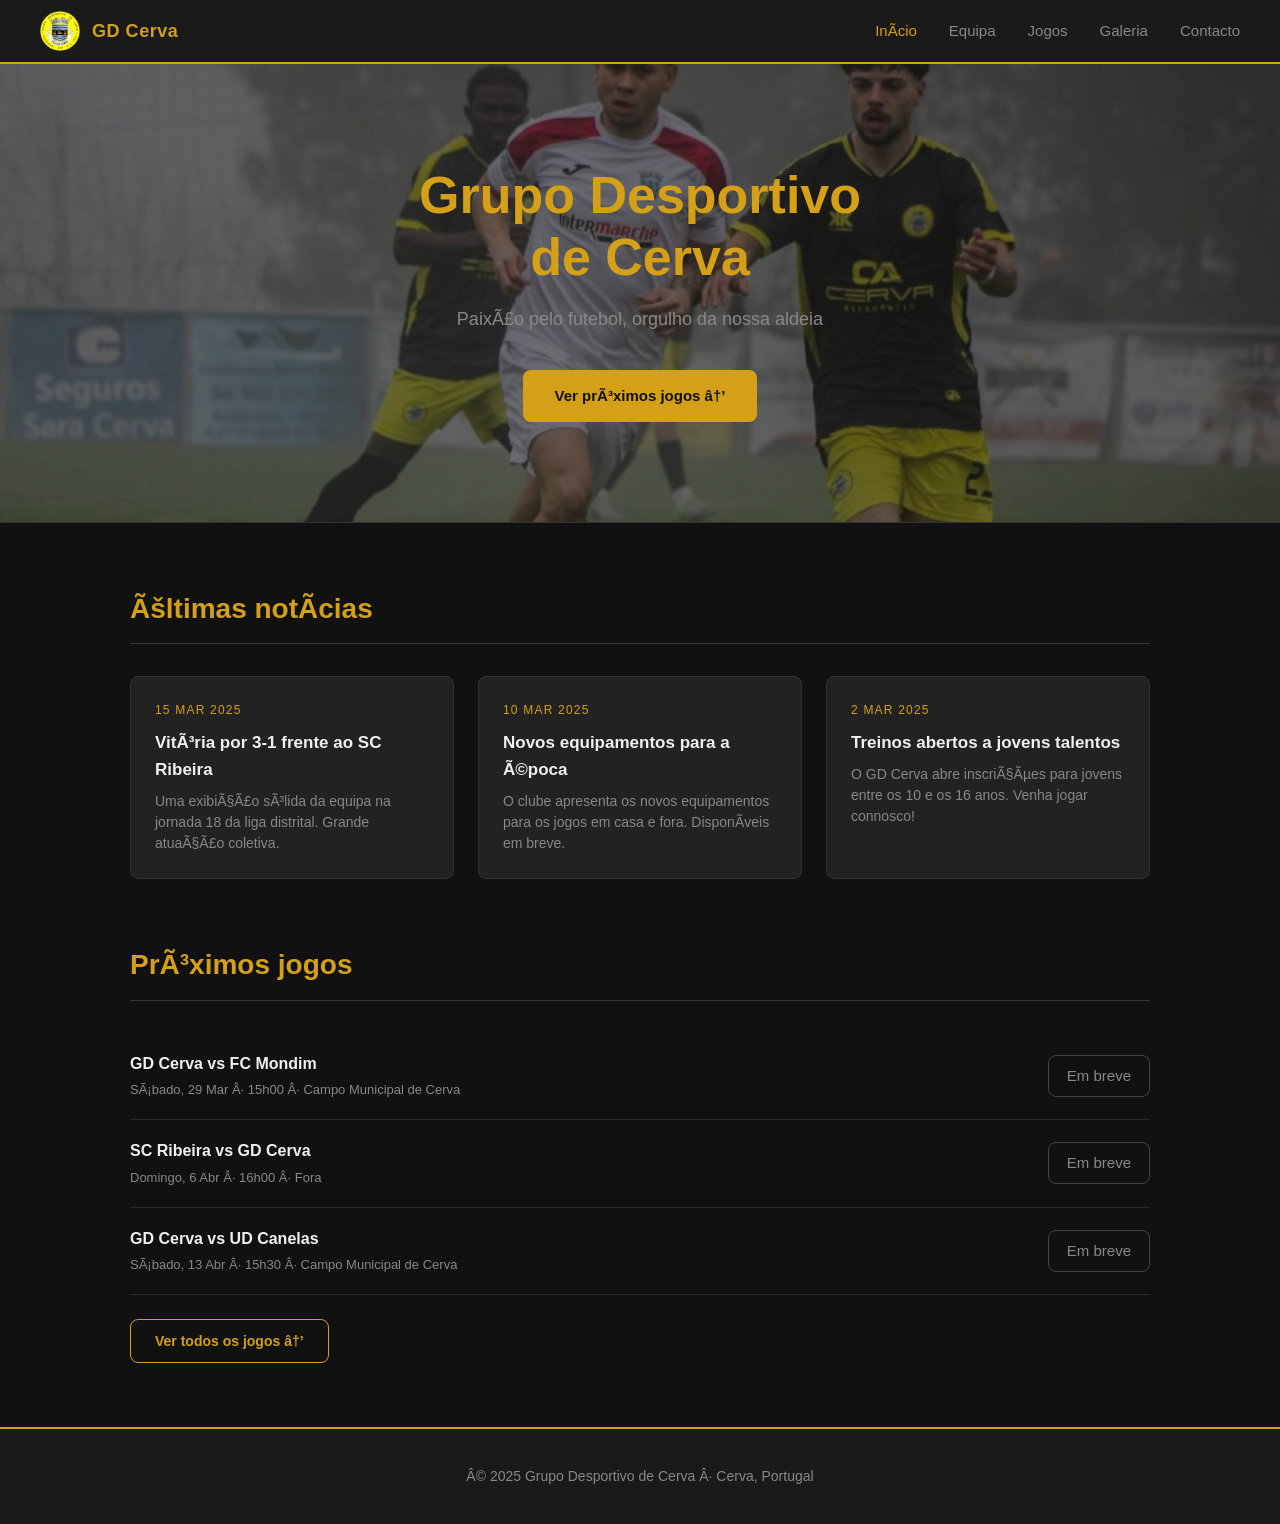
<file: index.html>
﻿<!DOCTYPE html>
<html lang="pt">
<head>
  <meta charset="UTF-8">
  <meta name="viewport" content="width=device-width, initial-scale=1.0">
  <title>Grupo Desportivo de Cerva</title>
  <link rel="stylesheet" href="css/style.css">
</head>
<body>

  <nav>
    <a href="index.html" class="nav-logo">
      <img src="images/logo.png" alt="Logo GD Cerva">
      <span>GD Cerva</span>
    </a>
    <button class="nav-toggle" onclick="toggleMenu()" aria-label="Menu">
      <span></span><span></span><span></span>
    </button>
    <ul class="nav-links" id="nav-links">
      <li><a href="index.html" class="active">InÃ­cio</a></li>
      <li><a href="equipe.html">Equipa</a></li>
      <li><a href="calendrier.html">Jogos</a></li>
      <li><a href="galerie.html">Galeria</a></li>
      <li><a href="contact.html">Contacto</a></li>
    </ul>
  </nav>

  <section class="hero"><div class="hero-bg"></div>
    <div class="hero-bg"></div>
    <h1>Grupo Desportivo<br>de Cerva</h1>
    <p>PaixÃ£o pelo futebol, orgulho da nossa aldeia</p>
    <a href="calendrier.html" class="btn">Ver prÃ³ximos jogos â†’</a>
  </section>

  <main class="section">

    <h2 class="section-title">Ãšltimas notÃ­cias</h2>
    <div class="cards-grid">
      <div class="card">
        <div class="card-date">15 Mar 2025</div>
        <h3>VitÃ³ria por 3-1 frente ao SC Ribeira</h3>
        <p>Uma exibiÃ§Ã£o sÃ³lida da equipa na jornada 18 da liga distrital. Grande atuaÃ§Ã£o coletiva.</p>
      </div>
      <div class="card">
        <div class="card-date">10 Mar 2025</div>
        <h3>Novos equipamentos para a Ã©poca</h3>
        <p>O clube apresenta os novos equipamentos para os jogos em casa e fora. DisponÃ­veis em breve.</p>
      </div>
      <div class="card">
        <div class="card-date">2 Mar 2025</div>
        <h3>Treinos abertos a jovens talentos</h3>
        <p>O GD Cerva abre inscriÃ§Ãµes para jovens entre os 10 e os 16 anos. Venha jogar connosco!</p>
      </div>
    </div>

    <h2 class="section-title" style="margin-top: 64px;">PrÃ³ximos jogos</h2>

    <div class="match-item">
      <div>
        <div class="match-teams">GD Cerva vs FC Mondim</div>
        <div class="match-info">SÃ¡bado, 29 Mar Â· 15h00 Â· Campo Municipal de Cerva</div>
      </div>
      <span class="match-score upcoming">Em breve</span>
    </div>
    <div class="match-item">
      <div>
        <div class="match-teams">SC Ribeira vs GD Cerva</div>
        <div class="match-info">Domingo, 6 Abr Â· 16h00 Â· Fora</div>
      </div>
      <span class="match-score upcoming">Em breve</span>
    </div>
    <div class="match-item">
      <div>
        <div class="match-teams">GD Cerva vs UD Canelas</div>
        <div class="match-info">SÃ¡bado, 13 Abr Â· 15h30 Â· Campo Municipal de Cerva</div>
      </div>
      <span class="match-score upcoming">Em breve</span>
    </div>

    <div style="margin-top: 24px;">
      <a href="calendrier.html" class="btn-outline">Ver todos os jogos â†’</a>
    </div>

  </main>

  <footer>
    <p>Â© 2025 Grupo Desportivo de Cerva Â· Cerva, Portugal</p>
  </footer>

  <script src="js/main.js"></script>
</body>
</html>
</file>
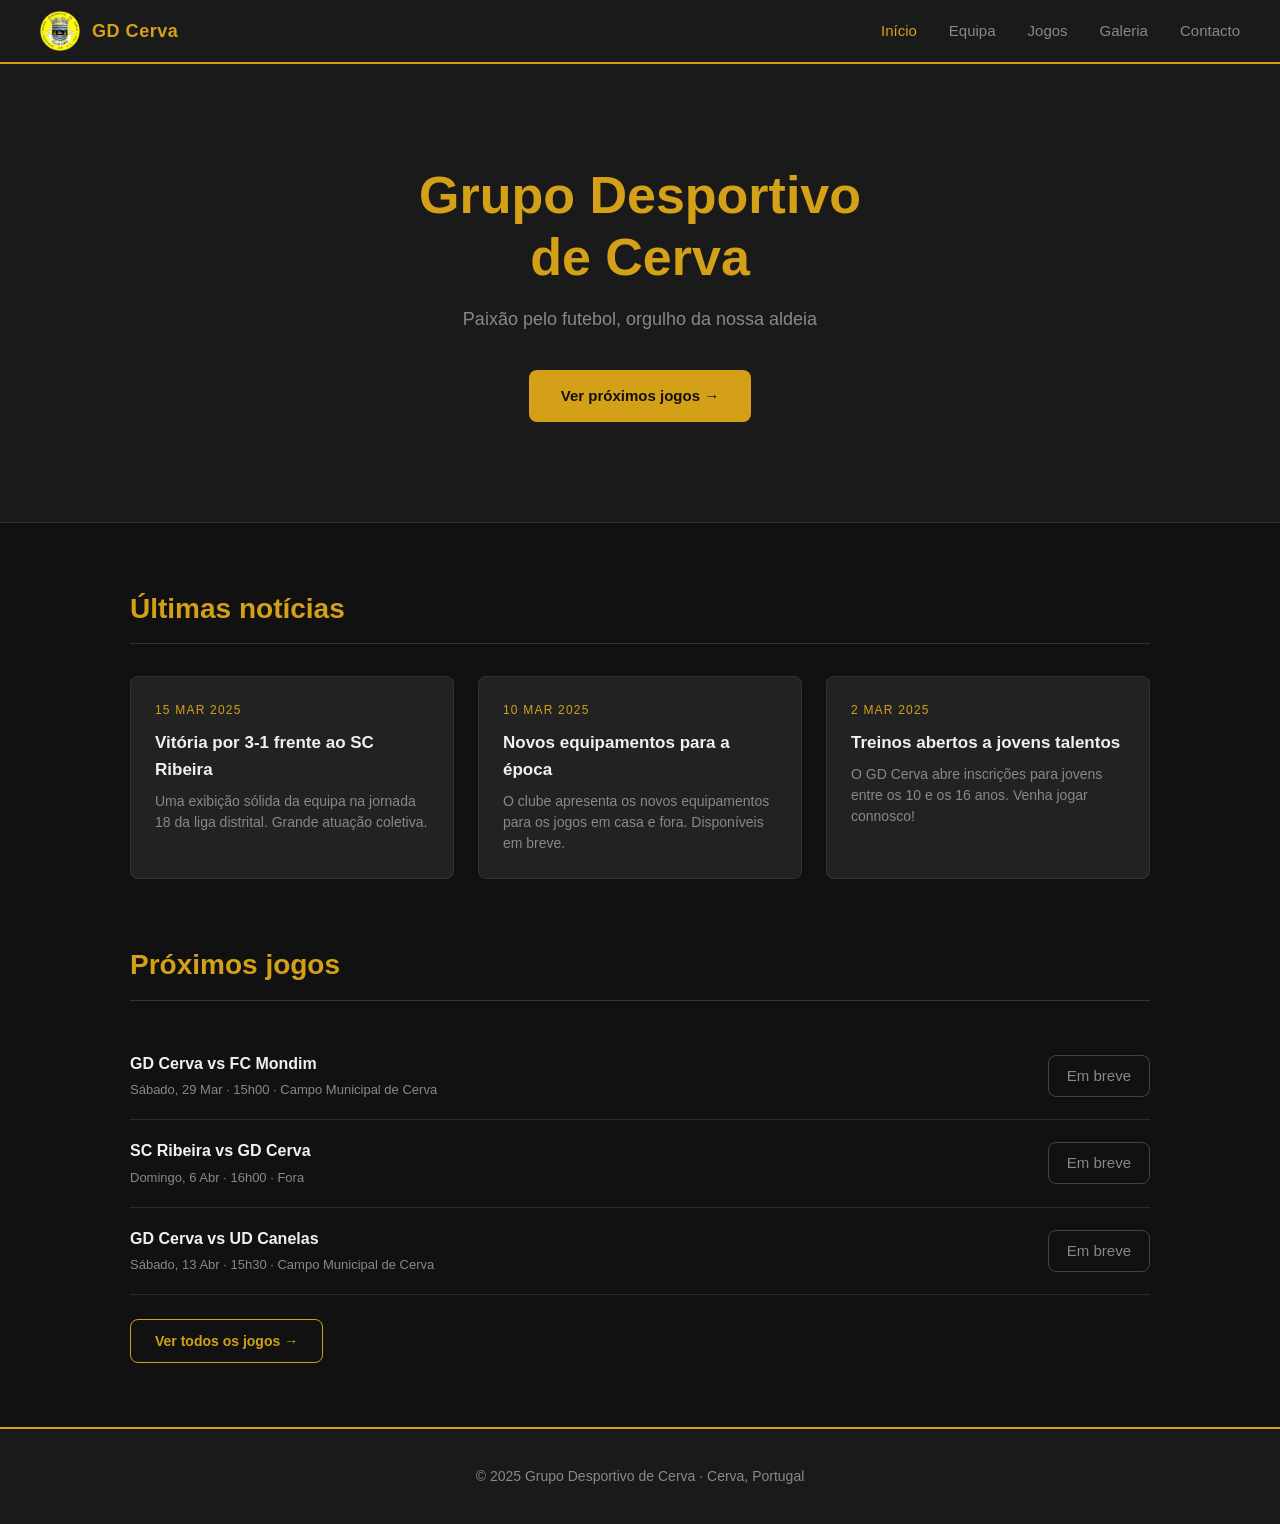
<file: GD-Cerva/index.html>
<!DOCTYPE html>
<html lang="pt">
<head>
  <meta charset="UTF-8">
  <meta name="viewport" content="width=device-width, initial-scale=1.0">
  <title>Grupo Desportivo de Cerva</title>
  <link rel="stylesheet" href="css/style.css">
</head>
<body>

  <nav>
    <a href="index.html" class="nav-logo">
      <img src="images/logo.png" alt="Logo GD Cerva">
      <span>GD Cerva</span>
    </a>
    <button class="nav-toggle" onclick="toggleMenu()" aria-label="Menu">
      <span></span><span></span><span></span>
    </button>
    <ul class="nav-links" id="nav-links">
      <li><a href="index.html" class="active">Início</a></li>
      <li><a href="equipe.html">Equipa</a></li>
      <li><a href="calendrier.html">Jogos</a></li>
      <li><a href="galerie.html">Galeria</a></li>
      <li><a href="contact.html">Contacto</a></li>
    </ul>
  </nav>

  <section class="hero">
    <h1>Grupo Desportivo<br>de Cerva</h1>
    <p>Paixão pelo futebol, orgulho da nossa aldeia</p>
    <a href="calendrier.html" class="btn">Ver próximos jogos →</a>
  </section>

  <main class="section">

    <h2 class="section-title">Últimas notícias</h2>
    <div class="cards-grid">
      <div class="card">
        <div class="card-date">15 Mar 2025</div>
        <h3>Vitória por 3-1 frente ao SC Ribeira</h3>
        <p>Uma exibição sólida da equipa na jornada 18 da liga distrital. Grande atuação coletiva.</p>
      </div>
      <div class="card">
        <div class="card-date">10 Mar 2025</div>
        <h3>Novos equipamentos para a época</h3>
        <p>O clube apresenta os novos equipamentos para os jogos em casa e fora. Disponíveis em breve.</p>
      </div>
      <div class="card">
        <div class="card-date">2 Mar 2025</div>
        <h3>Treinos abertos a jovens talentos</h3>
        <p>O GD Cerva abre inscrições para jovens entre os 10 e os 16 anos. Venha jogar connosco!</p>
      </div>
    </div>

    <h2 class="section-title" style="margin-top: 64px;">Próximos jogos</h2>

    <div class="match-item">
      <div>
        <div class="match-teams">GD Cerva vs FC Mondim</div>
        <div class="match-info">Sábado, 29 Mar · 15h00 · Campo Municipal de Cerva</div>
      </div>
      <span class="match-score upcoming">Em breve</span>
    </div>
    <div class="match-item">
      <div>
        <div class="match-teams">SC Ribeira vs GD Cerva</div>
        <div class="match-info">Domingo, 6 Abr · 16h00 · Fora</div>
      </div>
      <span class="match-score upcoming">Em breve</span>
    </div>
    <div class="match-item">
      <div>
        <div class="match-teams">GD Cerva vs UD Canelas</div>
        <div class="match-info">Sábado, 13 Abr · 15h30 · Campo Municipal de Cerva</div>
      </div>
      <span class="match-score upcoming">Em breve</span>
    </div>

    <div style="margin-top: 24px;">
      <a href="calendrier.html" class="btn-outline">Ver todos os jogos →</a>
    </div>

  </main>

  <footer>
    <p>© 2025 Grupo Desportivo de Cerva · Cerva, Portugal</p>
  </footer>

  <script src="js/main.js"></script>
</body>
</html>
</file>
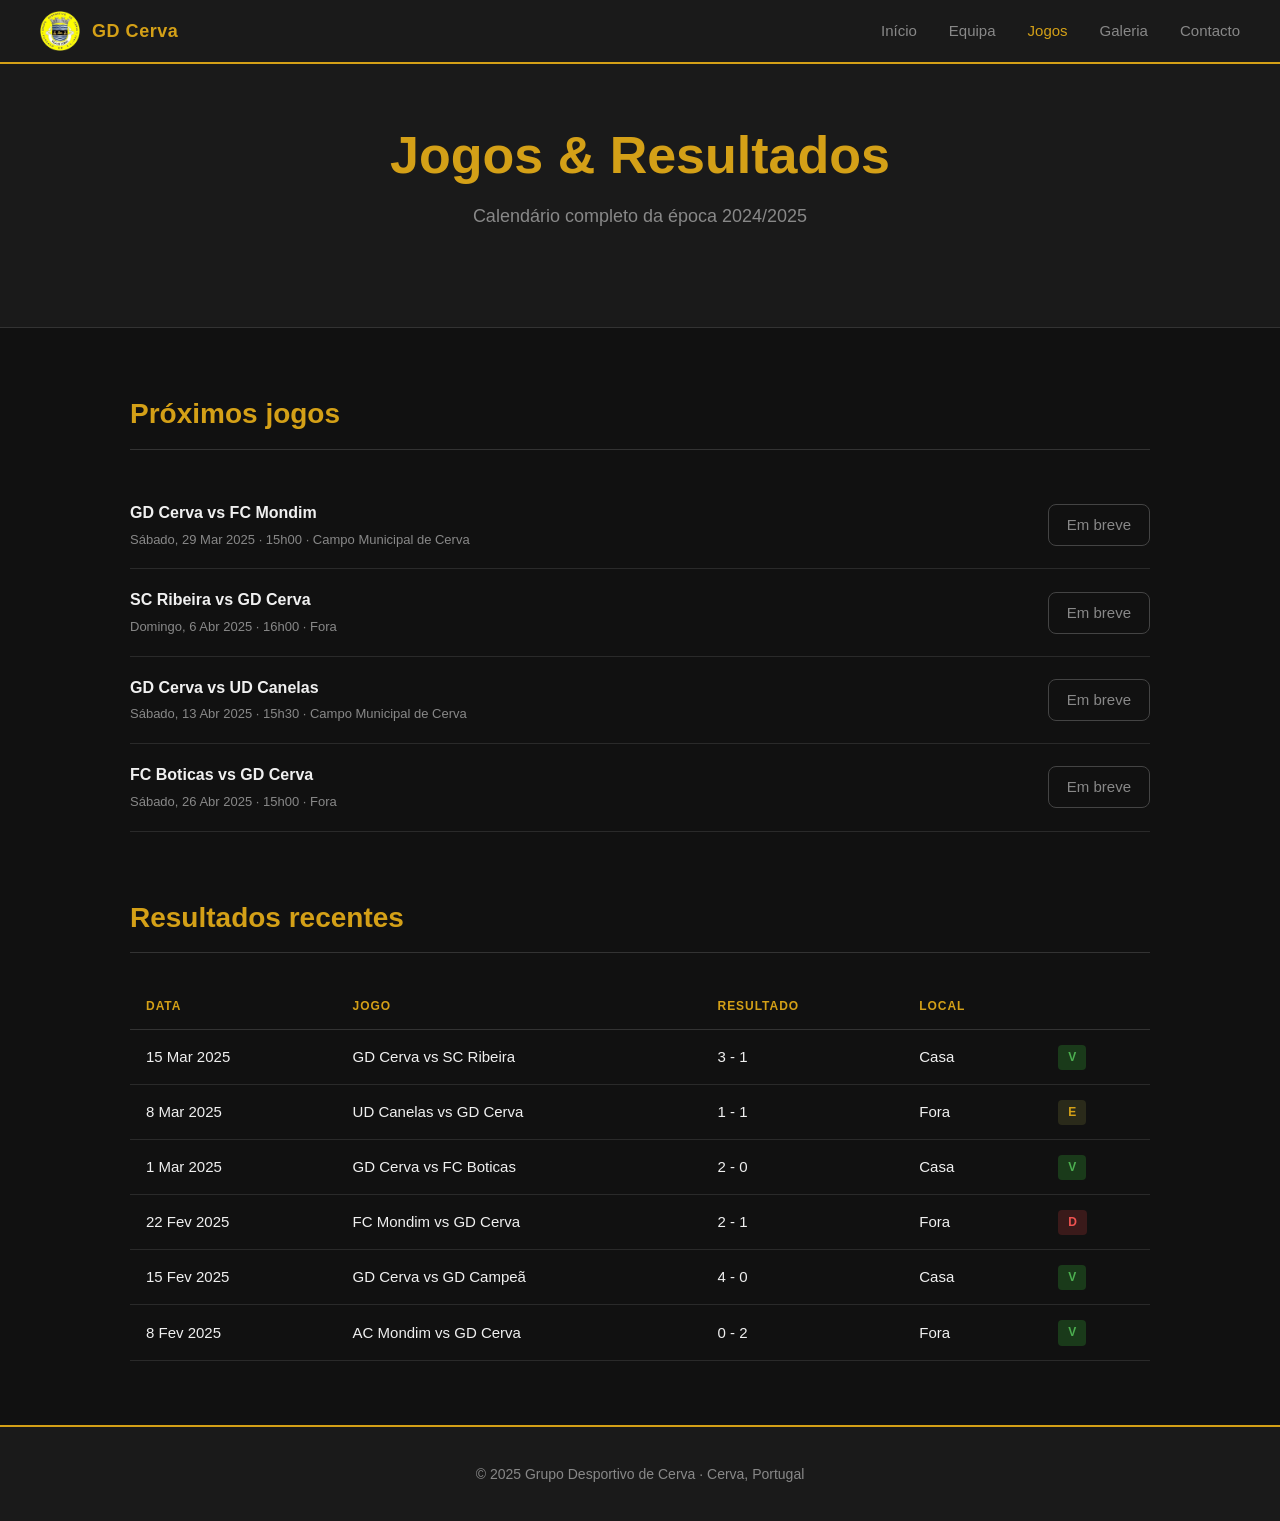
<file: calendrier.html>
<!DOCTYPE html>
<html lang="pt">
<head>
  <meta charset="UTF-8">
  <meta name="viewport" content="width=device-width, initial-scale=1.0">
  <title>Jogos & Resultados — GD Cerva</title>
  <link rel="stylesheet" href="css/style.css">
</head>
<body>

  <nav>
    <a href="index.html" class="nav-logo">
      <img src="images/logo.png" alt="Logo GD Cerva">
      <span>GD Cerva</span>
    </a>
    <button class="nav-toggle" onclick="toggleMenu()" aria-label="Menu">
      <span></span><span></span><span></span>
    </button>
    <ul class="nav-links" id="nav-links">
      <li><a href="index.html">Início</a></li>
      <li><a href="equipe.html">Equipa</a></li>
      <li><a href="calendrier.html" class="active">Jogos</a></li>
      <li><a href="galerie.html">Galeria</a></li>
      <li><a href="contact.html">Contacto</a></li>
    </ul>
  </nav>

  <section class="hero" style="padding: 60px 40px;">
    <h1>Jogos & Resultados</h1>
    <p>Calendário completo da época 2024/2025</p>
  </section>

  <main class="section">

    <h2 class="section-title">Próximos jogos</h2>

    <div class="match-item">
      <div>
        <div class="match-teams">GD Cerva vs FC Mondim</div>
        <div class="match-info">Sábado, 29 Mar 2025 · 15h00 · Campo Municipal de Cerva</div>
      </div>
      <span class="match-score upcoming">Em breve</span>
    </div>
    <div class="match-item">
      <div>
        <div class="match-teams">SC Ribeira vs GD Cerva</div>
        <div class="match-info">Domingo, 6 Abr 2025 · 16h00 · Fora</div>
      </div>
      <span class="match-score upcoming">Em breve</span>
    </div>
    <div class="match-item">
      <div>
        <div class="match-teams">GD Cerva vs UD Canelas</div>
        <div class="match-info">Sábado, 13 Abr 2025 · 15h30 · Campo Municipal de Cerva</div>
      </div>
      <span class="match-score upcoming">Em breve</span>
    </div>
    <div class="match-item">
      <div>
        <div class="match-teams">FC Boticas vs GD Cerva</div>
        <div class="match-info">Sábado, 26 Abr 2025 · 15h00 · Fora</div>
      </div>
      <span class="match-score upcoming">Em breve</span>
    </div>

    <h2 class="section-title" style="margin-top: 64px;">Resultados recentes</h2>

    <table class="results-table">
      <thead>
        <tr>
          <th>Data</th>
          <th>Jogo</th>
          <th>Resultado</th>
          <th>Local</th>
          <th></th>
        </tr>
      </thead>
      <tbody>
        <tr>
          <td>15 Mar 2025</td>
          <td>GD Cerva vs SC Ribeira</td>
          <td>3 - 1</td>
          <td>Casa</td>
          <td><span class="badge badge-win">V</span></td>
        </tr>
        <tr>
          <td>8 Mar 2025</td>
          <td>UD Canelas vs GD Cerva</td>
          <td>1 - 1</td>
          <td>Fora</td>
          <td><span class="badge badge-draw">E</span></td>
        </tr>
        <tr>
          <td>1 Mar 2025</td>
          <td>GD Cerva vs FC Boticas</td>
          <td>2 - 0</td>
          <td>Casa</td>
          <td><span class="badge badge-win">V</span></td>
        </tr>
        <tr>
          <td>22 Fev 2025</td>
          <td>FC Mondim vs GD Cerva</td>
          <td>2 - 1</td>
          <td>Fora</td>
          <td><span class="badge badge-loss">D</span></td>
        </tr>
        <tr>
          <td>15 Fev 2025</td>
          <td>GD Cerva vs GD Campeã</td>
          <td>4 - 0</td>
          <td>Casa</td>
          <td><span class="badge badge-win">V</span></td>
        </tr>
        <tr>
          <td>8 Fev 2025</td>
          <td>AC Mondim vs GD Cerva</td>
          <td>0 - 2</td>
          <td>Fora</td>
          <td><span class="badge badge-win">V</span></td>
        </tr>
      </tbody>
    </table>

  </main>

  <footer>
    <p>© 2025 Grupo Desportivo de Cerva · Cerva, Portugal</p>
  </footer>

  <script src="js/main.js"></script>
</body>
</html>
</file>
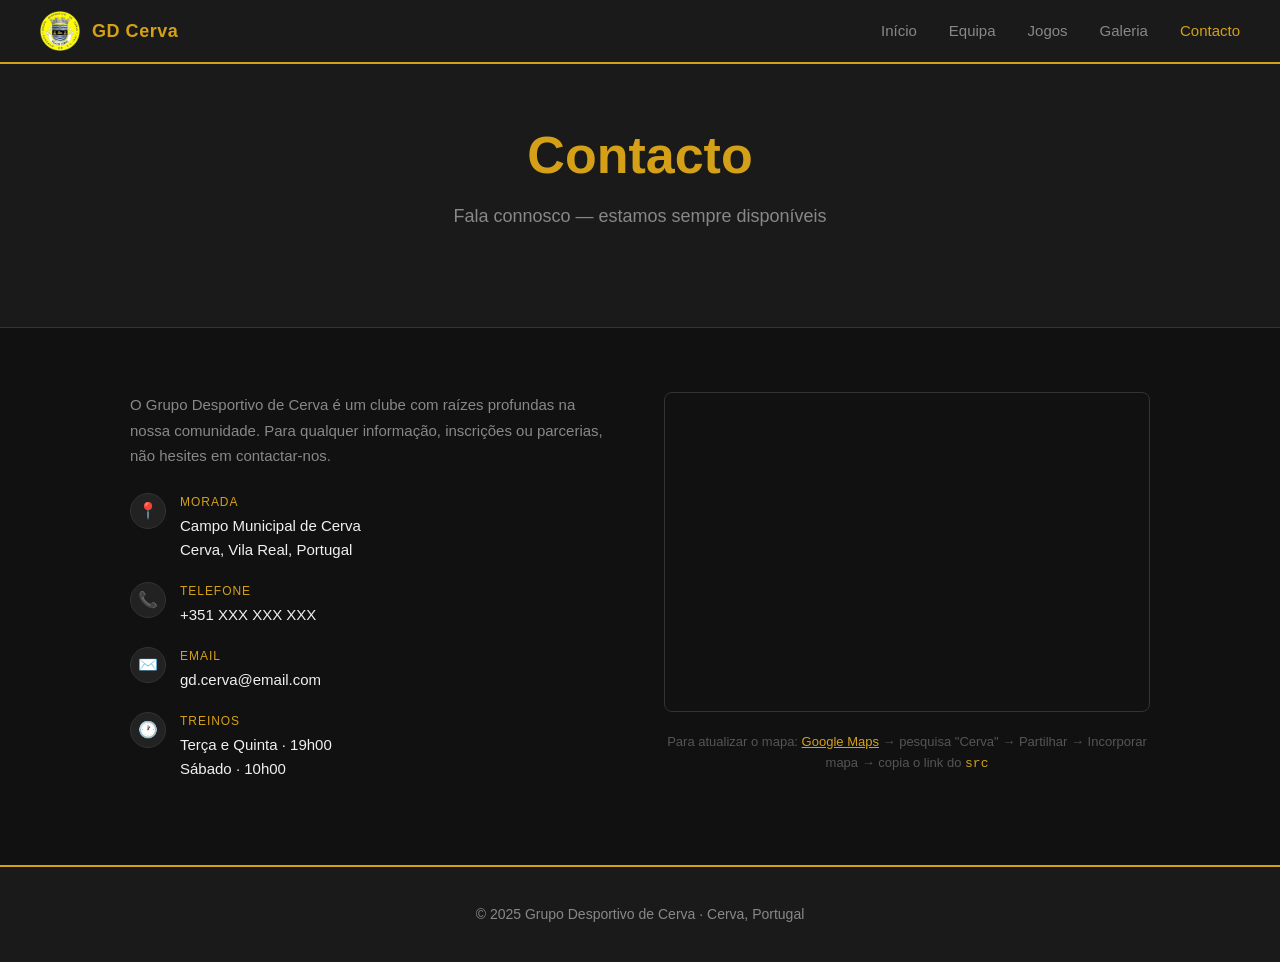
<file: contact.html>
<!DOCTYPE html>
<html lang="pt">
<head>
  <meta charset="UTF-8">
  <meta name="viewport" content="width=device-width, initial-scale=1.0">
  <title>Contacto — GD Cerva</title>
  <link rel="stylesheet" href="css/style.css">
</head>
<body>

  <nav>
    <a href="index.html" class="nav-logo">
      <img src="images/logo.png" alt="Logo GD Cerva">
      <span>GD Cerva</span>
    </a>
    <button class="nav-toggle" onclick="toggleMenu()" aria-label="Menu">
      <span></span><span></span><span></span>
    </button>
    <ul class="nav-links" id="nav-links">
      <li><a href="index.html">Início</a></li>
      <li><a href="equipe.html">Equipa</a></li>
      <li><a href="calendrier.html">Jogos</a></li>
      <li><a href="galerie.html">Galeria</a></li>
      <li><a href="contact.html" class="active">Contacto</a></li>
    </ul>
  </nav>

  <section class="hero" style="padding: 60px 40px;">
    <h1>Contacto</h1>
    <p>Fala connosco — estamos sempre disponíveis</p>
  </section>

  <main class="section">

    <div class="contact-grid">

      <div class="contact-info">
        <p>O Grupo Desportivo de Cerva é um clube com raízes profundas na nossa comunidade. Para qualquer informação, inscrições ou parcerias, não hesites em contactar-nos.</p>

        <div class="contact-item">
          <div class="contact-icon">📍</div>
          <div>
            <div class="contact-label">Morada</div>
            <div class="contact-value">Campo Municipal de Cerva<br>Cerva, Vila Real, Portugal</div>
          </div>
        </div>

        <div class="contact-item">
          <div class="contact-icon">📞</div>
          <div>
            <div class="contact-label">Telefone</div>
            <div class="contact-value">+351 XXX XXX XXX</div>
          </div>
        </div>

        <div class="contact-item">
          <div class="contact-icon">✉️</div>
          <div>
            <div class="contact-label">Email</div>
            <div class="contact-value">gd.cerva@email.com</div>
          </div>
        </div>

        <div class="contact-item">
          <div class="contact-icon">🕐</div>
          <div>
            <div class="contact-label">Treinos</div>
            <div class="contact-value">Terça e Quinta · 19h00<br>Sábado · 10h00</div>
          </div>
        </div>
      </div>

      <div>
        <!-- Mapa Google Maps — substitui o src pelo teu link embed -->
        <iframe
          src="https://www.google.com/maps/embed?pb=!1m18!1m12!1m3!1d3016!2d-7.75!3d41.65!2m3!1f0!2f0!3f0!3m2!1i1024!2i768!4f13.1!3m3!1m2!1s0x0%3A0x0!2zNDHCsDM5JzAwLjAiTiA3wrA0NScwMC4wIlc!5e0!3m2!1spt!2spt!4v1234567890"
          width="100%"
          height="320"
          style="border:0; border-radius: 8px; border: 1px solid #333;"
          allowfullscreen=""
          loading="lazy"
          referrerpolicy="no-referrer-when-downgrade"
          title="Localização do GD Cerva">
        </iframe>
        <p style="margin-top: 12px; font-size: 13px; color: #555; text-align: center;">
          Para atualizar o mapa: <a href="https://maps.google.com" target="_blank" style="color: #D4A017;">Google Maps</a> → pesquisa "Cerva" → Partilhar → Incorporar mapa → copia o link do <code style="color: #D4A017;">src</code>
        </p>
      </div>

    </div>

  </main>

  <footer>
    <p>© 2025 Grupo Desportivo de Cerva · Cerva, Portugal</p>
  </footer>

  <script src="js/main.js"></script>
</body>
</html>
</file>
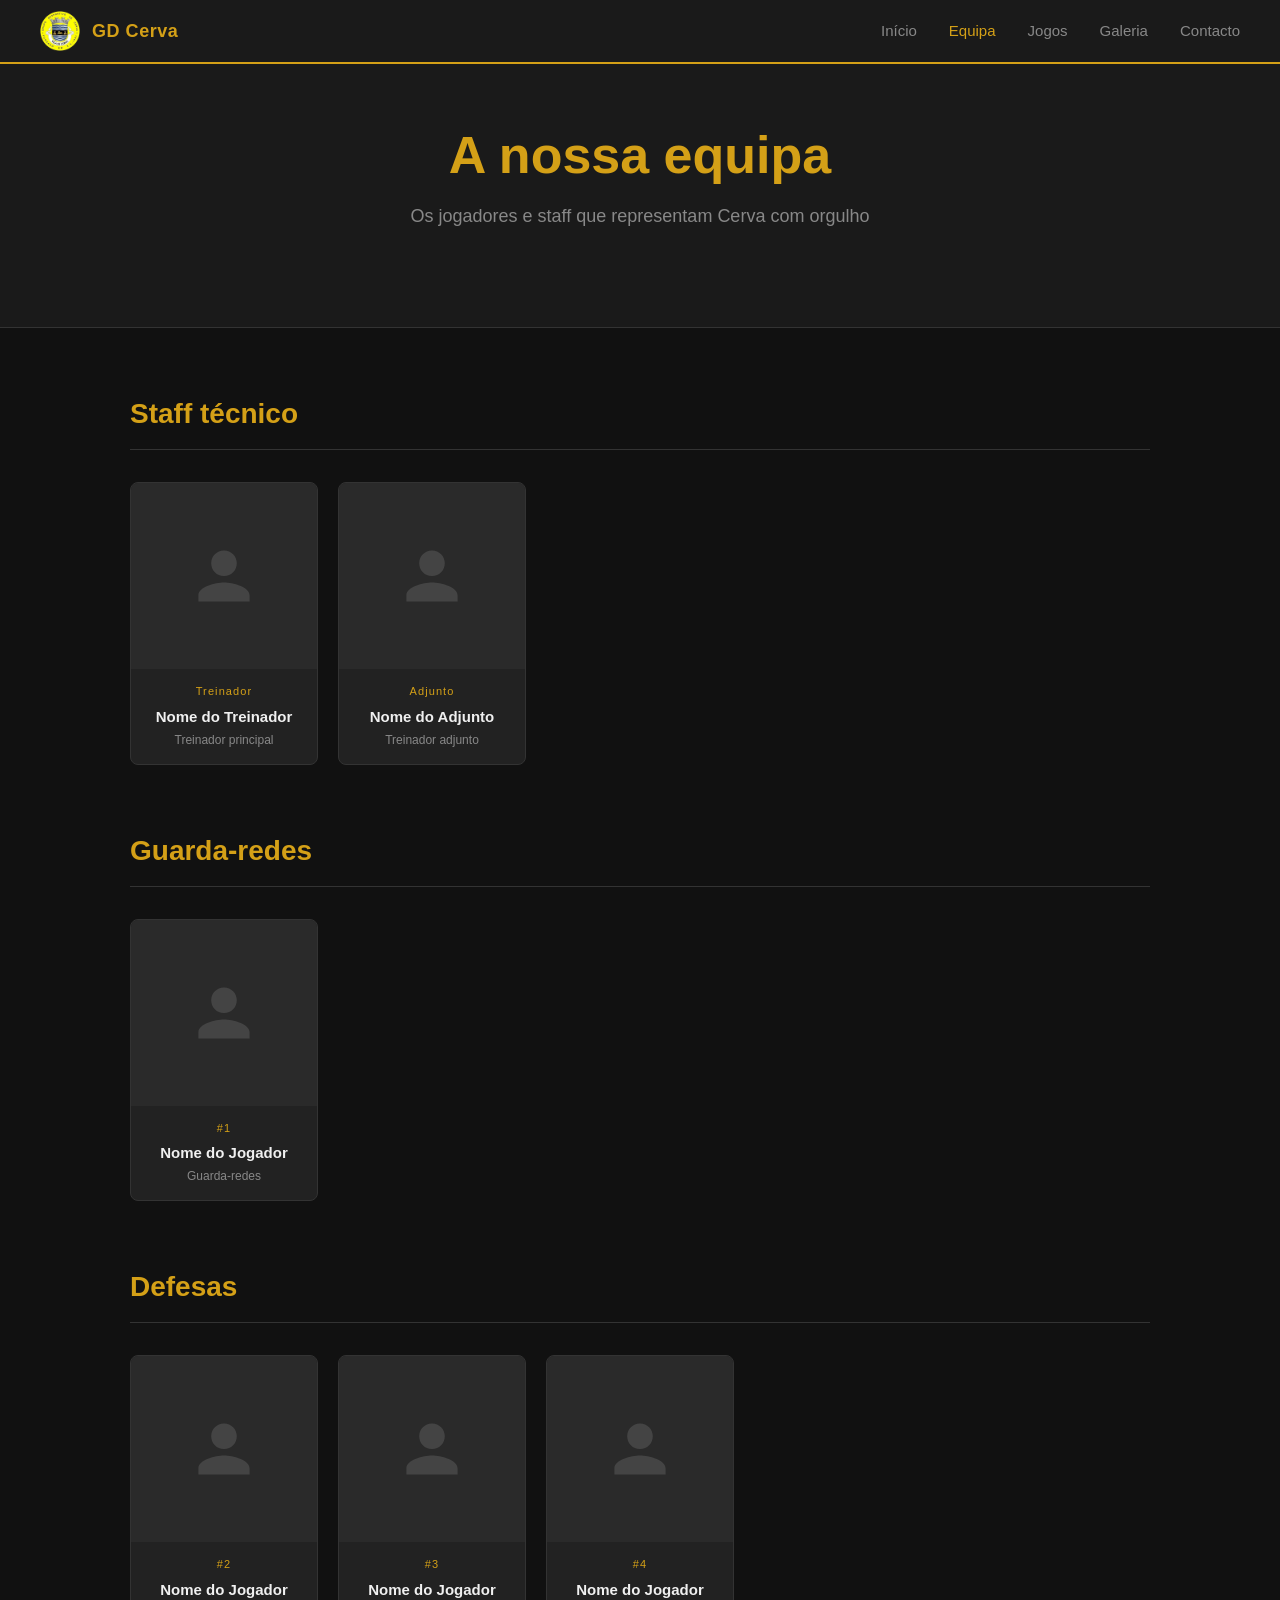
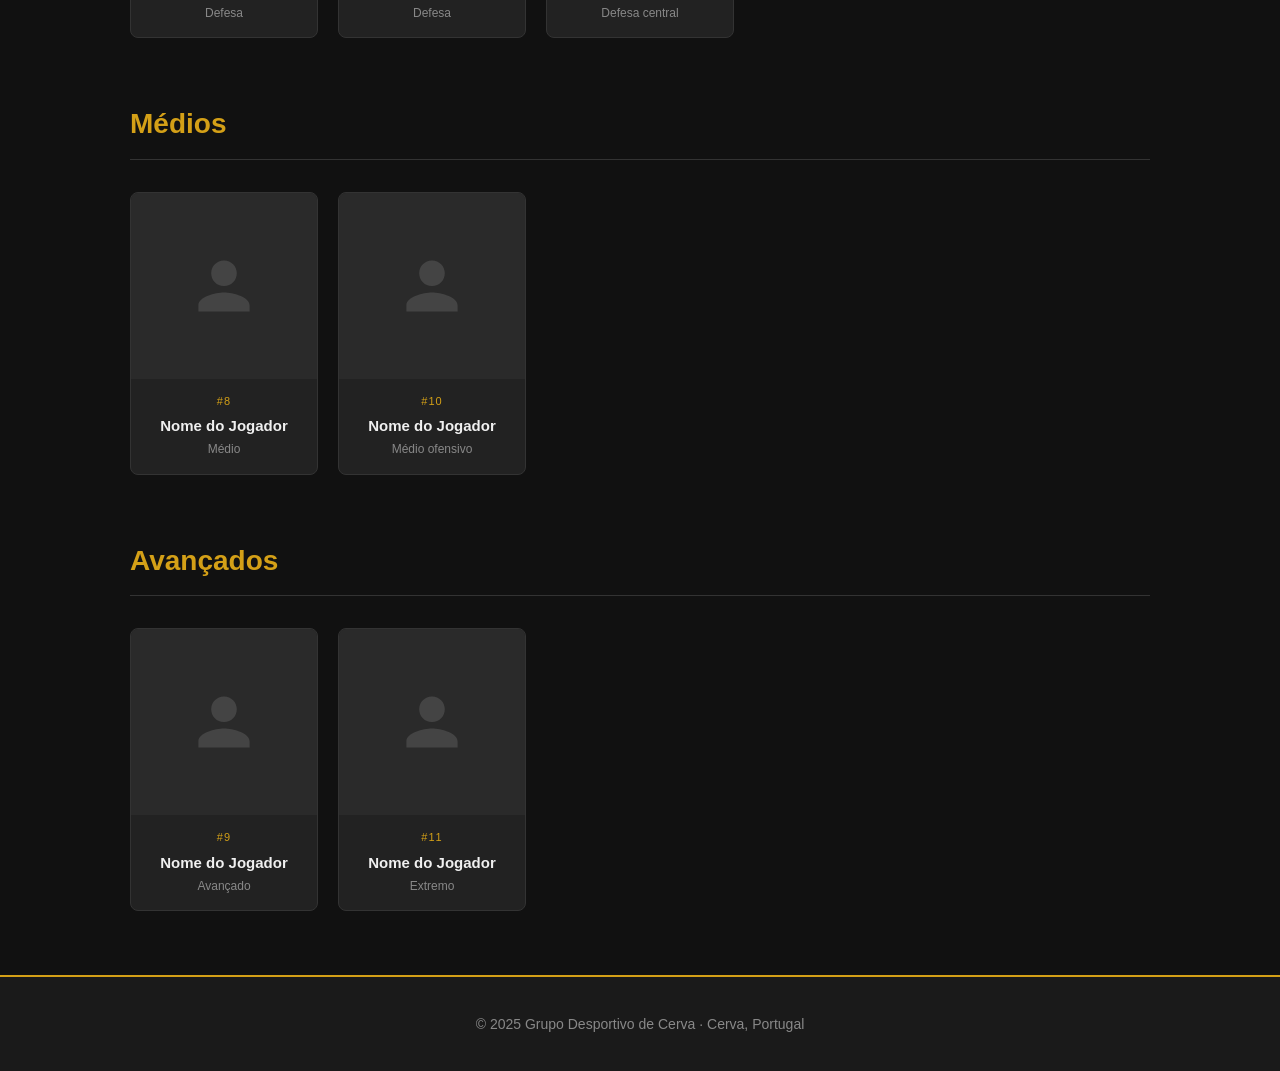
<file: equipe.html>
<!DOCTYPE html>
<html lang="pt">
<head>
  <meta charset="UTF-8">
  <meta name="viewport" content="width=device-width, initial-scale=1.0">
  <title>Equipa — GD Cerva</title>
  <link rel="stylesheet" href="css/style.css">
</head>
<body>

  <nav>
    <a href="index.html" class="nav-logo">
      <img src="images/logo.png" alt="Logo GD Cerva">
      <span>GD Cerva</span>
    </a>
    <button class="nav-toggle" onclick="toggleMenu()" aria-label="Menu">
      <span></span><span></span><span></span>
    </button>
    <ul class="nav-links" id="nav-links">
      <li><a href="index.html">Início</a></li>
      <li><a href="equipe.html" class="active">Equipa</a></li>
      <li><a href="calendrier.html">Jogos</a></li>
      <li><a href="galerie.html">Galeria</a></li>
      <li><a href="contact.html">Contacto</a></li>
    </ul>
  </nav>

  <section class="hero" style="padding: 60px 40px;">
    <h1>A nossa equipa</h1>
    <p>Os jogadores e staff que representam Cerva com orgulho</p>
  </section>

  <main class="section">

    <h2 class="section-title">Staff técnico</h2>
    <div class="players-grid">
      <div class="player-card">
        <div class="player-photo-placeholder">
          <svg viewBox="0 0 24 24" xmlns="http://www.w3.org/2000/svg">
            <path d="M12 12c2.7 0 4.8-2.1 4.8-4.8S14.7 2.4 12 2.4 7.2 4.5 7.2 7.2 9.3 12 12 12zm0 2.4c-3.2 0-9.6 1.6-9.6 4.8v2.4h19.2v-2.4c0-3.2-6.4-4.8-9.6-4.8z"/>
          </svg>
        </div>
        <div class="player-info">
          <div class="player-number">Treinador</div>
          <div class="player-name">Nome do Treinador</div>
          <div class="player-pos">Treinador principal</div>
        </div>
      </div>
      <div class="player-card">
        <div class="player-photo-placeholder">
          <svg viewBox="0 0 24 24" xmlns="http://www.w3.org/2000/svg">
            <path d="M12 12c2.7 0 4.8-2.1 4.8-4.8S14.7 2.4 12 2.4 7.2 4.5 7.2 7.2 9.3 12 12 12zm0 2.4c-3.2 0-9.6 1.6-9.6 4.8v2.4h19.2v-2.4c0-3.2-6.4-4.8-9.6-4.8z"/>
          </svg>
        </div>
        <div class="player-info">
          <div class="player-number">Adjunto</div>
          <div class="player-name">Nome do Adjunto</div>
          <div class="player-pos">Treinador adjunto</div>
        </div>
      </div>
    </div>

    <h2 class="section-title" style="margin-top: 64px;">Guarda-redes</h2>
    <div class="players-grid">
      <div class="player-card">
        <div class="player-photo-placeholder">
          <svg viewBox="0 0 24 24" xmlns="http://www.w3.org/2000/svg">
            <path d="M12 12c2.7 0 4.8-2.1 4.8-4.8S14.7 2.4 12 2.4 7.2 4.5 7.2 7.2 9.3 12 12 12zm0 2.4c-3.2 0-9.6 1.6-9.6 4.8v2.4h19.2v-2.4c0-3.2-6.4-4.8-9.6-4.8z"/>
          </svg>
        </div>
        <div class="player-info">
          <div class="player-number">#1</div>
          <div class="player-name">Nome do Jogador</div>
          <div class="player-pos">Guarda-redes</div>
        </div>
      </div>
    </div>

    <h2 class="section-title" style="margin-top: 64px;">Defesas</h2>
    <div class="players-grid">
      <div class="player-card">
        <div class="player-photo-placeholder">
          <svg viewBox="0 0 24 24" xmlns="http://www.w3.org/2000/svg">
            <path d="M12 12c2.7 0 4.8-2.1 4.8-4.8S14.7 2.4 12 2.4 7.2 4.5 7.2 7.2 9.3 12 12 12zm0 2.4c-3.2 0-9.6 1.6-9.6 4.8v2.4h19.2v-2.4c0-3.2-6.4-4.8-9.6-4.8z"/>
          </svg>
        </div>
        <div class="player-info">
          <div class="player-number">#2</div>
          <div class="player-name">Nome do Jogador</div>
          <div class="player-pos">Defesa</div>
        </div>
      </div>
      <div class="player-card">
        <div class="player-photo-placeholder">
          <svg viewBox="0 0 24 24" xmlns="http://www.w3.org/2000/svg">
            <path d="M12 12c2.7 0 4.8-2.1 4.8-4.8S14.7 2.4 12 2.4 7.2 4.5 7.2 7.2 9.3 12 12 12zm0 2.4c-3.2 0-9.6 1.6-9.6 4.8v2.4h19.2v-2.4c0-3.2-6.4-4.8-9.6-4.8z"/>
          </svg>
        </div>
        <div class="player-info">
          <div class="player-number">#3</div>
          <div class="player-name">Nome do Jogador</div>
          <div class="player-pos">Defesa</div>
        </div>
      </div>
      <div class="player-card">
        <div class="player-photo-placeholder">
          <svg viewBox="0 0 24 24" xmlns="http://www.w3.org/2000/svg">
            <path d="M12 12c2.7 0 4.8-2.1 4.8-4.8S14.7 2.4 12 2.4 7.2 4.5 7.2 7.2 9.3 12 12 12zm0 2.4c-3.2 0-9.6 1.6-9.6 4.8v2.4h19.2v-2.4c0-3.2-6.4-4.8-9.6-4.8z"/>
          </svg>
        </div>
        <div class="player-info">
          <div class="player-number">#4</div>
          <div class="player-name">Nome do Jogador</div>
          <div class="player-pos">Defesa central</div>
        </div>
      </div>
    </div>

    <h2 class="section-title" style="margin-top: 64px;">Médios</h2>
    <div class="players-grid">
      <div class="player-card">
        <div class="player-photo-placeholder">
          <svg viewBox="0 0 24 24" xmlns="http://www.w3.org/2000/svg">
            <path d="M12 12c2.7 0 4.8-2.1 4.8-4.8S14.7 2.4 12 2.4 7.2 4.5 7.2 7.2 9.3 12 12 12zm0 2.4c-3.2 0-9.6 1.6-9.6 4.8v2.4h19.2v-2.4c0-3.2-6.4-4.8-9.6-4.8z"/>
          </svg>
        </div>
        <div class="player-info">
          <div class="player-number">#8</div>
          <div class="player-name">Nome do Jogador</div>
          <div class="player-pos">Médio</div>
        </div>
      </div>
      <div class="player-card">
        <div class="player-photo-placeholder">
          <svg viewBox="0 0 24 24" xmlns="http://www.w3.org/2000/svg">
            <path d="M12 12c2.7 0 4.8-2.1 4.8-4.8S14.7 2.4 12 2.4 7.2 4.5 7.2 7.2 9.3 12 12 12zm0 2.4c-3.2 0-9.6 1.6-9.6 4.8v2.4h19.2v-2.4c0-3.2-6.4-4.8-9.6-4.8z"/>
          </svg>
        </div>
        <div class="player-info">
          <div class="player-number">#10</div>
          <div class="player-name">Nome do Jogador</div>
          <div class="player-pos">Médio ofensivo</div>
        </div>
      </div>
    </div>

    <h2 class="section-title" style="margin-top: 64px;">Avançados</h2>
    <div class="players-grid">
      <div class="player-card">
        <div class="player-photo-placeholder">
          <svg viewBox="0 0 24 24" xmlns="http://www.w3.org/2000/svg">
            <path d="M12 12c2.7 0 4.8-2.1 4.8-4.8S14.7 2.4 12 2.4 7.2 4.5 7.2 7.2 9.3 12 12 12zm0 2.4c-3.2 0-9.6 1.6-9.6 4.8v2.4h19.2v-2.4c0-3.2-6.4-4.8-9.6-4.8z"/>
          </svg>
        </div>
        <div class="player-info">
          <div class="player-number">#9</div>
          <div class="player-name">Nome do Jogador</div>
          <div class="player-pos">Avançado</div>
        </div>
      </div>
      <div class="player-card">
        <div class="player-photo-placeholder">
          <svg viewBox="0 0 24 24" xmlns="http://www.w3.org/2000/svg">
            <path d="M12 12c2.7 0 4.8-2.1 4.8-4.8S14.7 2.4 12 2.4 7.2 4.5 7.2 7.2 9.3 12 12 12zm0 2.4c-3.2 0-9.6 1.6-9.6 4.8v2.4h19.2v-2.4c0-3.2-6.4-4.8-9.6-4.8z"/>
          </svg>
        </div>
        <div class="player-info">
          <div class="player-number">#11</div>
          <div class="player-name">Nome do Jogador</div>
          <div class="player-pos">Extremo</div>
        </div>
      </div>
    </div>

  </main>

  <footer>
    <p>© 2025 Grupo Desportivo de Cerva · Cerva, Portugal</p>
  </footer>

  <script src="js/main.js"></script>
</body>
</html>
</file>
<file: css/style.css>
﻿/* ===== VARIABLES ===== */
:root {
  --gold: #D4A017;
  --gold-dark: #b8880f;
  --black: #111111;
  --dark: #1a1a1a;
  --dark-2: #222222;
  --text: #f0f0f0;
  --text-muted: #888888;
  --radius: 8px;
}

/* ===== RESET ===== */
* { margin: 0; padding: 0; box-sizing: border-box; }

body {
  font-family: 'Segoe UI', Arial, sans-serif;
  background: var(--black);
  color: var(--text);
  line-height: 1.6;
}

/* ===== NAVIGATION ===== */
nav {
  background: var(--dark);
  padding: 0 40px;
  height: 64px;
  display: flex;
  align-items: center;
  justify-content: space-between;
  border-bottom: 2px solid var(--gold);
  position: sticky;
  top: 0;
  z-index: 100;
}

.nav-logo {
  display: flex;
  align-items: center;
  gap: 12px;
  text-decoration: none;
}

.nav-logo img {
  height: 40px;
  width: auto;
}

.nav-logo span {
  color: var(--gold);
  font-size: 18px;
  font-weight: 700;
  letter-spacing: 0.03em;
}

.nav-links {
  display: flex;
  gap: 32px;
  list-style: none;
}

.nav-links a {
  color: var(--text-muted);
  text-decoration: none;
  font-size: 15px;
  transition: color 0.2s;
}

.nav-links a:hover,
.nav-links a.active {
  color: var(--gold);
}

/* Hamburger (mobile) */
.nav-toggle {
  display: none;
  flex-direction: column;
  gap: 5px;
  cursor: pointer;
  background: none;
  border: none;
  padding: 4px;
}

.nav-toggle span {
  display: block;
  width: 22px;
  height: 2px;
  background: var(--gold);
  border-radius: 2px;
  transition: all 0.3s;
}

/* ===== HERO ===== */
.hero {
  position: relative;
  padding: 100px 40px;
  text-align: center;
  border-bottom: 1px solid #333;
  overflow: hidden;
  background: var(--dark);
}

.hero-bg {
  position: absolute;
  inset: 0;
  background-image: url('../images/hero.jpg');
  background-size: cover;
  background-position: center 30%;
  opacity: 0.22;
  z-index: 0;
}

.hero > *:not(.hero-bg) {
  position: relative;
  z-index: 1;
}

.hero h1 {
  font-size: 52px;
  font-weight: 800;
  color: var(--gold);
  margin-bottom: 16px;
  line-height: 1.2;
}

.hero p {
  font-size: 18px;
  color: var(--text-muted);
  max-width: 500px;
  margin: 0 auto 36px;
}

/* ===== BUTTONS ===== */
.btn {
  display: inline-block;
  background: var(--gold);
  color: var(--black);
  padding: 14px 32px;
  border-radius: var(--radius);
  font-weight: 700;
  text-decoration: none;
  font-size: 15px;
  transition: background 0.2s;
}

.btn:hover { background: var(--gold-dark); }

.btn-outline {
  display: inline-block;
  background: transparent;
  color: var(--gold);
  border: 1px solid var(--gold);
  padding: 10px 24px;
  border-radius: var(--radius);
  font-weight: 600;
  text-decoration: none;
  font-size: 14px;
  transition: all 0.2s;
}

.btn-outline:hover {
  background: var(--gold);
  color: var(--black);
}

/* ===== SECTIONS ===== */
.section {
  padding: 64px 40px;
  max-width: 1100px;
  margin: 0 auto;
}

.section-title {
  font-size: 28px;
  font-weight: 700;
  color: var(--gold);
  margin-bottom: 32px;
  padding-bottom: 12px;
  border-bottom: 1px solid #333;
}

/* ===== CARDS ===== */
.cards-grid {
  display: grid;
  grid-template-columns: repeat(auto-fit, minmax(280px, 1fr));
  gap: 24px;
}

.card {
  background: var(--dark-2);
  border: 1px solid #333;
  border-radius: var(--radius);
  padding: 24px;
  transition: border-color 0.2s, transform 0.2s;
}

.card:hover {
  border-color: var(--gold);
  transform: translateY(-2px);
}

.card-date {
  font-size: 12px;
  color: var(--gold);
  text-transform: uppercase;
  letter-spacing: 0.1em;
  margin-bottom: 8px;
}

.card h3 {
  font-size: 17px;
  margin-bottom: 8px;
  color: var(--text);
}

.card p {
  font-size: 14px;
  color: var(--text-muted);
  line-height: 1.5;
}

/* ===== MATCHES ===== */
.match-item {
  display: flex;
  align-items: center;
  justify-content: space-between;
  padding: 18px 0;
  border-bottom: 1px solid #2a2a2a;
  gap: 16px;
}

.match-item:last-child { border-bottom: none; }

.match-teams {
  font-size: 16px;
  font-weight: 600;
  color: var(--text);
}

.match-info {
  font-size: 13px;
  color: var(--text-muted);
  margin-top: 4px;
}

.match-score {
  background: var(--gold);
  color: var(--black);
  font-weight: 700;
  padding: 8px 18px;
  border-radius: var(--radius);
  font-size: 15px;
  white-space: nowrap;
  flex-shrink: 0;
}

.match-score.upcoming {
  background: transparent;
  border: 1px solid #444;
  color: var(--text-muted);
  font-weight: 400;
}

/* ===== PLAYER CARDS ===== */
.players-grid {
  display: grid;
  grid-template-columns: repeat(auto-fill, minmax(180px, 1fr));
  gap: 20px;
}

.player-card {
  background: var(--dark-2);
  border: 1px solid #333;
  border-radius: var(--radius);
  overflow: hidden;
  text-align: center;
  transition: border-color 0.2s;
}

.player-card:hover { border-color: var(--gold); }

.player-photo {
  width: 100%;
  aspect-ratio: 1;
  object-fit: cover;
  background: #2a2a2a;
  display: flex;
  align-items: center;
  justify-content: center;
  font-size: 48px;
  color: #444;
}

.player-photo-placeholder {
  width: 100%;
  aspect-ratio: 1;
  background: #2a2a2a;
  display: flex;
  align-items: center;
  justify-content: center;
}

.player-photo-placeholder svg {
  width: 64px;
  height: 64px;
  fill: #444;
}

.player-info {
  padding: 14px;
}

.player-number {
  font-size: 11px;
  color: var(--gold);
  letter-spacing: 0.1em;
  margin-bottom: 4px;
}

.player-name {
  font-size: 15px;
  font-weight: 600;
  color: var(--text);
  margin-bottom: 2px;
}

.player-pos {
  font-size: 12px;
  color: var(--text-muted);
}

/* ===== GALLERY ===== */
.gallery-grid {
  display: grid;
  grid-template-columns: repeat(auto-fill, minmax(240px, 1fr));
  gap: 12px;
}

.gallery-grid img {
  width: 100%;
  aspect-ratio: 4/3;
  object-fit: cover;
  border-radius: var(--radius);
  border: 1px solid #333;
  transition: border-color 0.2s, transform 0.2s;
  cursor: pointer;
}

.gallery-grid img:hover {
  border-color: var(--gold);
  transform: scale(1.02);
}

/* Lightbox */
.lightbox {
  display: none;
  position: fixed;
  inset: 0;
  background: rgba(0,0,0,0.92);
  z-index: 1000;
  align-items: center;
  justify-content: center;
  padding: 20px;
}

.lightbox.open { display: flex; }

.lightbox img {
  max-width: 90vw;
  max-height: 85vh;
  object-fit: contain;
  border-radius: var(--radius);
}

.lightbox-close {
  position: fixed;
  top: 20px;
  right: 28px;
  font-size: 32px;
  color: var(--gold);
  cursor: pointer;
  background: none;
  border: none;
  line-height: 1;
}

/* ===== CONTACT ===== */
.contact-grid {
  display: grid;
  grid-template-columns: 1fr 1fr;
  gap: 48px;
  align-items: start;
}

.contact-info p {
  font-size: 15px;
  color: var(--text-muted);
  margin-bottom: 24px;
  line-height: 1.7;
}

.contact-item {
  display: flex;
  gap: 14px;
  align-items: flex-start;
  margin-bottom: 20px;
}

.contact-icon {
  width: 36px;
  height: 36px;
  background: var(--dark-2);
  border: 1px solid #333;
  border-radius: 50%;
  display: flex;
  align-items: center;
  justify-content: center;
  flex-shrink: 0;
  font-size: 16px;
}

.contact-label {
  font-size: 12px;
  color: var(--gold);
  text-transform: uppercase;
  letter-spacing: 0.08em;
  margin-bottom: 2px;
}

.contact-value {
  font-size: 15px;
  color: var(--text);
}

.map-placeholder {
  width: 100%;
  height: 320px;
  background: var(--dark-2);
  border: 1px solid #333;
  border-radius: var(--radius);
  display: flex;
  align-items: center;
  justify-content: center;
  flex-direction: column;
  gap: 10px;
  color: var(--text-muted);
  font-size: 14px;
}

/* ===== FOOTER ===== */
footer {
  background: var(--dark);
  border-top: 2px solid var(--gold);
  text-align: center;
  padding: 36px 40px;
  color: var(--text-muted);
  font-size: 14px;
}

footer a {
  color: var(--gold);
  text-decoration: none;
}

/* ===== TABLE ===== */
.results-table {
  width: 100%;
  border-collapse: collapse;
  font-size: 15px;
}

.results-table th {
  text-align: left;
  padding: 12px 16px;
  font-size: 12px;
  color: var(--gold);
  letter-spacing: 0.08em;
  text-transform: uppercase;
  border-bottom: 1px solid #333;
}

.results-table td {
  padding: 14px 16px;
  border-bottom: 1px solid #2a2a2a;
  color: var(--text);
}

.results-table tr:hover td { background: var(--dark-2); }

.badge {
  display: inline-block;
  padding: 3px 10px;
  border-radius: 4px;
  font-size: 12px;
  font-weight: 600;
}

.badge-win  { background: #1a3a1a; color: #4caf50; }
.badge-loss { background: #3a1a1a; color: #ef5350; }
.badge-draw { background: #2a2a1a; color: #D4A017; }

/* ===== RESPONSIVE ===== */
@media (max-width: 768px) {
  nav { padding: 0 20px; }

  .nav-links {
    display: none;
    flex-direction: column;
    gap: 0;
    position: absolute;
    top: 64px;
    left: 0;
    right: 0;
    background: var(--dark);
    border-bottom: 2px solid var(--gold);
    padding: 8px 0;
  }

  .nav-links.open { display: flex; }

  .nav-links li a {
    display: block;
    padding: 12px 24px;
    font-size: 15px;
  }

  .nav-toggle { display: flex; }

  .hero { padding: 60px 20px; }
  .hero h1 { font-size: 34px; }
  .hero p { font-size: 16px; }

  .section { padding: 40px 20px; }

  .contact-grid { grid-template-columns: 1fr; gap: 32px; }

  .match-item { flex-direction: column; align-items: flex-start; }
}
</file>
<file: GD-Cerva/css/style.css>
/* ===== VARIABLES ===== */
:root {
  --gold: #D4A017;
  --gold-dark: #b8880f;
  --black: #111111;
  --dark: #1a1a1a;
  --dark-2: #222222;
  --text: #f0f0f0;
  --text-muted: #888888;
  --radius: 8px;
}

/* ===== RESET ===== */
* { margin: 0; padding: 0; box-sizing: border-box; }

body {
  font-family: 'Segoe UI', Arial, sans-serif;
  background: var(--black);
  color: var(--text);
  line-height: 1.6;
}

/* ===== NAVIGATION ===== */
nav {
  background: var(--dark);
  padding: 0 40px;
  height: 64px;
  display: flex;
  align-items: center;
  justify-content: space-between;
  border-bottom: 2px solid var(--gold);
  position: sticky;
  top: 0;
  z-index: 100;
}

.nav-logo {
  display: flex;
  align-items: center;
  gap: 12px;
  text-decoration: none;
}

.nav-logo img {
  height: 40px;
  width: auto;
}

.nav-logo span {
  color: var(--gold);
  font-size: 18px;
  font-weight: 700;
  letter-spacing: 0.03em;
}

.nav-links {
  display: flex;
  gap: 32px;
  list-style: none;
}

.nav-links a {
  color: var(--text-muted);
  text-decoration: none;
  font-size: 15px;
  transition: color 0.2s;
}

.nav-links a:hover,
.nav-links a.active {
  color: var(--gold);
}

/* Hamburger (mobile) */
.nav-toggle {
  display: none;
  flex-direction: column;
  gap: 5px;
  cursor: pointer;
  background: none;
  border: none;
  padding: 4px;
}

.nav-toggle span {
  display: block;
  width: 22px;
  height: 2px;
  background: var(--gold);
  border-radius: 2px;
  transition: all 0.3s;
}

/* ===== HERO ===== */
.hero {
  background: var(--dark);
  padding: 100px 40px;
  text-align: center;
  border-bottom: 1px solid #333;
}

.hero h1 {
  font-size: 52px;
  font-weight: 800;
  color: var(--gold);
  margin-bottom: 16px;
  line-height: 1.2;
}

.hero p {
  font-size: 18px;
  color: var(--text-muted);
  max-width: 500px;
  margin: 0 auto 36px;
}

/* ===== BUTTONS ===== */
.btn {
  display: inline-block;
  background: var(--gold);
  color: var(--black);
  padding: 14px 32px;
  border-radius: var(--radius);
  font-weight: 700;
  text-decoration: none;
  font-size: 15px;
  transition: background 0.2s;
}

.btn:hover { background: var(--gold-dark); }

.btn-outline {
  display: inline-block;
  background: transparent;
  color: var(--gold);
  border: 1px solid var(--gold);
  padding: 10px 24px;
  border-radius: var(--radius);
  font-weight: 600;
  text-decoration: none;
  font-size: 14px;
  transition: all 0.2s;
}

.btn-outline:hover {
  background: var(--gold);
  color: var(--black);
}

/* ===== SECTIONS ===== */
.section {
  padding: 64px 40px;
  max-width: 1100px;
  margin: 0 auto;
}

.section-title {
  font-size: 28px;
  font-weight: 700;
  color: var(--gold);
  margin-bottom: 32px;
  padding-bottom: 12px;
  border-bottom: 1px solid #333;
}

/* ===== CARDS ===== */
.cards-grid {
  display: grid;
  grid-template-columns: repeat(auto-fit, minmax(280px, 1fr));
  gap: 24px;
}

.card {
  background: var(--dark-2);
  border: 1px solid #333;
  border-radius: var(--radius);
  padding: 24px;
  transition: border-color 0.2s, transform 0.2s;
}

.card:hover {
  border-color: var(--gold);
  transform: translateY(-2px);
}

.card-date {
  font-size: 12px;
  color: var(--gold);
  text-transform: uppercase;
  letter-spacing: 0.1em;
  margin-bottom: 8px;
}

.card h3 {
  font-size: 17px;
  margin-bottom: 8px;
  color: var(--text);
}

.card p {
  font-size: 14px;
  color: var(--text-muted);
  line-height: 1.5;
}

/* ===== MATCHES ===== */
.match-item {
  display: flex;
  align-items: center;
  justify-content: space-between;
  padding: 18px 0;
  border-bottom: 1px solid #2a2a2a;
  gap: 16px;
}

.match-item:last-child { border-bottom: none; }

.match-teams {
  font-size: 16px;
  font-weight: 600;
  color: var(--text);
}

.match-info {
  font-size: 13px;
  color: var(--text-muted);
  margin-top: 4px;
}

.match-score {
  background: var(--gold);
  color: var(--black);
  font-weight: 700;
  padding: 8px 18px;
  border-radius: var(--radius);
  font-size: 15px;
  white-space: nowrap;
  flex-shrink: 0;
}

.match-score.upcoming {
  background: transparent;
  border: 1px solid #444;
  color: var(--text-muted);
  font-weight: 400;
}

/* ===== PLAYER CARDS ===== */
.players-grid {
  display: grid;
  grid-template-columns: repeat(auto-fill, minmax(180px, 1fr));
  gap: 20px;
}

.player-card {
  background: var(--dark-2);
  border: 1px solid #333;
  border-radius: var(--radius);
  overflow: hidden;
  text-align: center;
  transition: border-color 0.2s;
}

.player-card:hover { border-color: var(--gold); }

.player-photo {
  width: 100%;
  aspect-ratio: 1;
  object-fit: cover;
  background: #2a2a2a;
  display: flex;
  align-items: center;
  justify-content: center;
  font-size: 48px;
  color: #444;
}

.player-photo-placeholder {
  width: 100%;
  aspect-ratio: 1;
  background: #2a2a2a;
  display: flex;
  align-items: center;
  justify-content: center;
}

.player-photo-placeholder svg {
  width: 64px;
  height: 64px;
  fill: #444;
}

.player-info {
  padding: 14px;
}

.player-number {
  font-size: 11px;
  color: var(--gold);
  letter-spacing: 0.1em;
  margin-bottom: 4px;
}

.player-name {
  font-size: 15px;
  font-weight: 600;
  color: var(--text);
  margin-bottom: 2px;
}

.player-pos {
  font-size: 12px;
  color: var(--text-muted);
}

/* ===== GALLERY ===== */
.gallery-grid {
  display: grid;
  grid-template-columns: repeat(auto-fill, minmax(240px, 1fr));
  gap: 12px;
}

.gallery-grid img {
  width: 100%;
  aspect-ratio: 4/3;
  object-fit: cover;
  border-radius: var(--radius);
  border: 1px solid #333;
  transition: border-color 0.2s, transform 0.2s;
  cursor: pointer;
}

.gallery-grid img:hover {
  border-color: var(--gold);
  transform: scale(1.02);
}

/* Lightbox */
.lightbox {
  display: none;
  position: fixed;
  inset: 0;
  background: rgba(0,0,0,0.92);
  z-index: 1000;
  align-items: center;
  justify-content: center;
  padding: 20px;
}

.lightbox.open { display: flex; }

.lightbox img {
  max-width: 90vw;
  max-height: 85vh;
  object-fit: contain;
  border-radius: var(--radius);
}

.lightbox-close {
  position: fixed;
  top: 20px;
  right: 28px;
  font-size: 32px;
  color: var(--gold);
  cursor: pointer;
  background: none;
  border: none;
  line-height: 1;
}

/* ===== CONTACT ===== */
.contact-grid {
  display: grid;
  grid-template-columns: 1fr 1fr;
  gap: 48px;
  align-items: start;
}

.contact-info p {
  font-size: 15px;
  color: var(--text-muted);
  margin-bottom: 24px;
  line-height: 1.7;
}

.contact-item {
  display: flex;
  gap: 14px;
  align-items: flex-start;
  margin-bottom: 20px;
}

.contact-icon {
  width: 36px;
  height: 36px;
  background: var(--dark-2);
  border: 1px solid #333;
  border-radius: 50%;
  display: flex;
  align-items: center;
  justify-content: center;
  flex-shrink: 0;
  font-size: 16px;
}

.contact-label {
  font-size: 12px;
  color: var(--gold);
  text-transform: uppercase;
  letter-spacing: 0.08em;
  margin-bottom: 2px;
}

.contact-value {
  font-size: 15px;
  color: var(--text);
}

.map-placeholder {
  width: 100%;
  height: 320px;
  background: var(--dark-2);
  border: 1px solid #333;
  border-radius: var(--radius);
  display: flex;
  align-items: center;
  justify-content: center;
  flex-direction: column;
  gap: 10px;
  color: var(--text-muted);
  font-size: 14px;
}

/* ===== FOOTER ===== */
footer {
  background: var(--dark);
  border-top: 2px solid var(--gold);
  text-align: center;
  padding: 36px 40px;
  color: var(--text-muted);
  font-size: 14px;
}

footer a {
  color: var(--gold);
  text-decoration: none;
}

/* ===== TABLE ===== */
.results-table {
  width: 100%;
  border-collapse: collapse;
  font-size: 15px;
}

.results-table th {
  text-align: left;
  padding: 12px 16px;
  font-size: 12px;
  color: var(--gold);
  letter-spacing: 0.08em;
  text-transform: uppercase;
  border-bottom: 1px solid #333;
}

.results-table td {
  padding: 14px 16px;
  border-bottom: 1px solid #2a2a2a;
  color: var(--text);
}

.results-table tr:hover td { background: var(--dark-2); }

.badge {
  display: inline-block;
  padding: 3px 10px;
  border-radius: 4px;
  font-size: 12px;
  font-weight: 600;
}

.badge-win  { background: #1a3a1a; color: #4caf50; }
.badge-loss { background: #3a1a1a; color: #ef5350; }
.badge-draw { background: #2a2a1a; color: #D4A017; }

/* ===== RESPONSIVE ===== */
@media (max-width: 768px) {
  nav { padding: 0 20px; }

  .nav-links {
    display: none;
    flex-direction: column;
    gap: 0;
    position: absolute;
    top: 64px;
    left: 0;
    right: 0;
    background: var(--dark);
    border-bottom: 2px solid var(--gold);
    padding: 8px 0;
  }

  .nav-links.open { display: flex; }

  .nav-links li a {
    display: block;
    padding: 12px 24px;
    font-size: 15px;
  }

  .nav-toggle { display: flex; }

  .hero { padding: 60px 20px; }
  .hero h1 { font-size: 34px; }
  .hero p { font-size: 16px; }

  .section { padding: 40px 20px; }

  .contact-grid { grid-template-columns: 1fr; gap: 32px; }

  .match-item { flex-direction: column; align-items: flex-start; }
}
</file>
